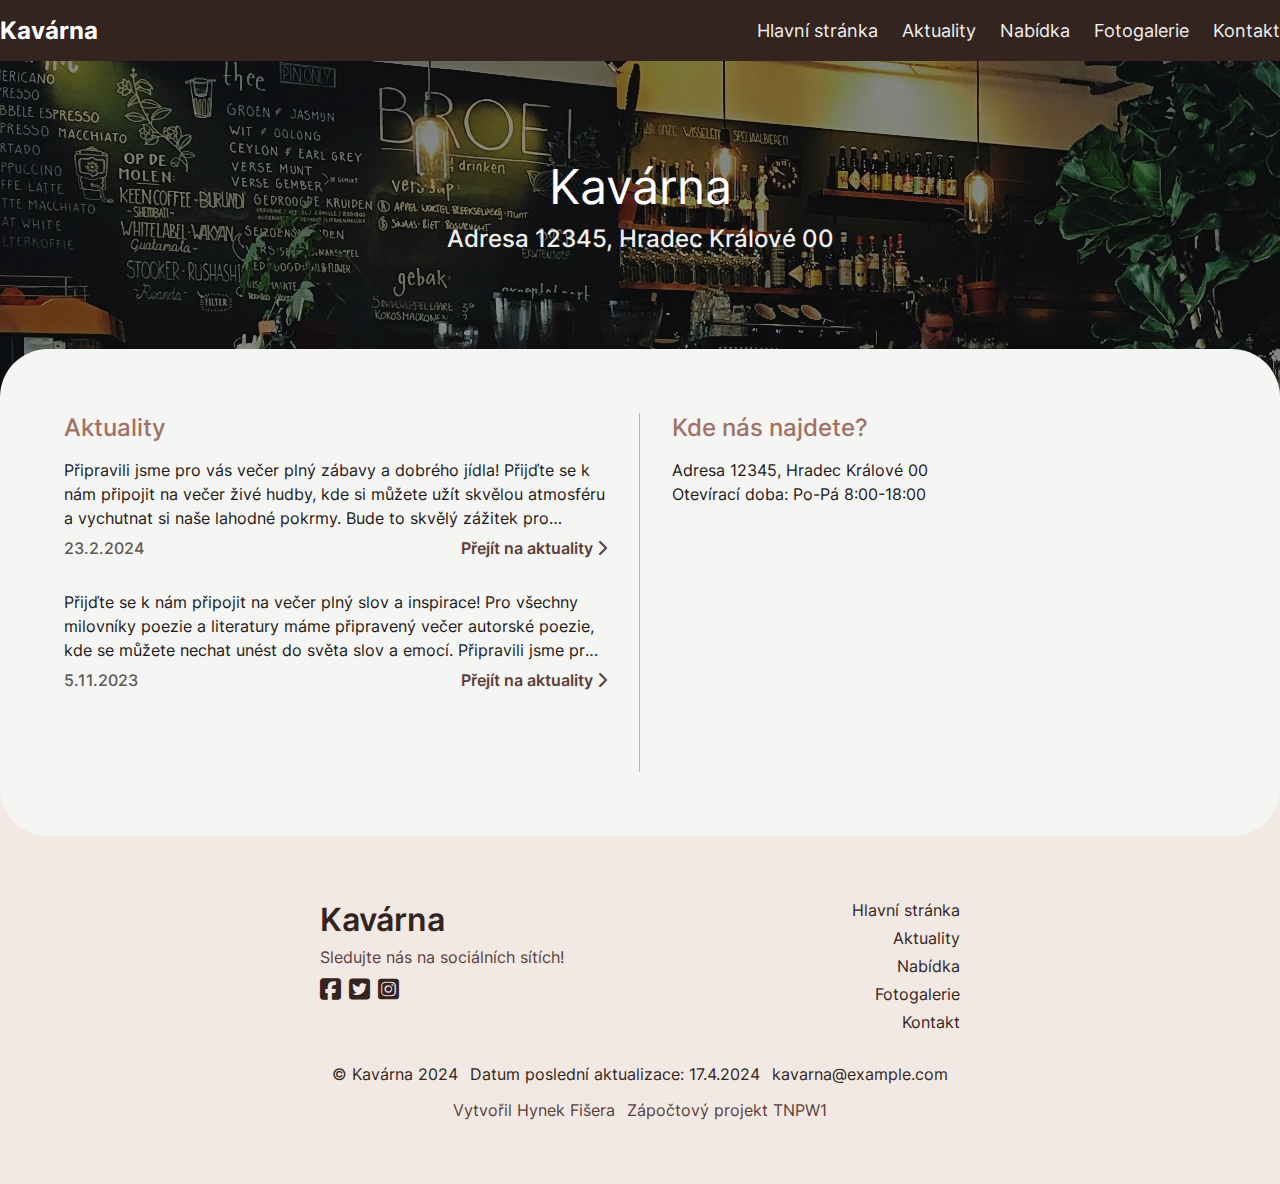
<file: index.html>
<!DOCTYPE html>
<html lang="cs">

<head>
    <meta charset="UTF-8">
    <meta name="viewport" content="width=device-width, initial-scale=1.0">
    <title>Hlavní stránka | Kavárna</title>
    <meta name="description"
        content="Navštivte naši kavárnu v Hradci Králové a ochutnejte naši kávu, čerstvé pečivo a domácí dezerty. Přijďte si odpočinout a relaxovat s námi.">
    <!-- Při hodnocení projektu prosím ignorujte následující řádek -->
    <meta name="robots" content="noindex,nofollow">
    <link rel="stylesheet" href="styles/globals.css">
    <link rel="stylesheet" href="styles/index.css">
    <link rel="stylesheet" href="assets/fontawesome/css/fontawesome.min.css">
    <link rel="stylesheet" href="assets/fontawesome/css/solid.min.css">
    <link rel="stylesheet" href="assets/fontawesome/css/brands.min.css">
    <link rel="apple-touch-icon" sizes="180x180" href="assets/apple-touch-icon.png">
    <link rel="icon" type="image/png" sizes="32x32" href="assets/favicon-32x32.png">
    <link rel="icon" type="image/png" sizes="16x16" href="assets/favicon-16x16.png">
    <link rel="mask-icon" href="assets/safari-pinned-tab.svg" color="#5c3f38">
    <link rel="shortcut icon" href="assets/favicon.ico">
    <meta name="msapplication-TileColor" content="#5c3f38">
    <meta name="msapplication-config" content="assets/browserconfig.xml">
    <meta name="theme-color" content="#ffffff">
    <script src="scripts/header.js"></script>
</head>

<body>
    <header>
        <div class="container-lg">
            <div><a href="index.html">Kavárna</a></div>
            <button onclick="toggleVisibility()" aria-label="Zobrazit/skrýt menu"><i
                    class="fa-solid fa-bars"></i></button>
            <nav>
                <ul class="header-links">
                    <li><a href="index.html">Hlavní stránka</a></li>
                    <li><a href="aktuality.html">Aktuality</a></li>
                    <li><a href="nabidka.html">Nabídka</a></li>
                    <li><a href="fotogalerie.html">Fotogalerie</a></li>
                    <li><a href="kontakt.html">Kontakt</a></li>
                </ul>
            </nav>
        </div>
    </header>
    <main>
        <section class="heading">
            <h1>Kavárna</h1>
            <p>Adresa 12345, Hradec Králové 00</p>
        </section>
        <section class="overlay container-lg">
            <div>
                <h2>Aktuality</h2>
                <div class="news">
                    <div>
                        <p>Připravili jsme pro vás večer plný zábavy a dobrého jídla! Přijďte se k nám připojit na večer
                            živé
                            hudby, kde si můžete
                            užít skvělou atmosféru a vychutnat si naše lahodné pokrmy. Bude to skvělý zážitek pro
                            všechny
                            milovníky dobrého jídla a
                            hudby. Takže si rezervujte místo a přijďte si užít večer plný chutí a tónů!</p>
                        <div>
                            <p>23.2.2024</p>
                            <a href="aktuality.html#aktualita_23-2-2024">Přejít na aktuality <i
                                    class="fa-solid fa-chevron-right"></i></a>
                        </div>
                    </div>
                    <div>
                        <p>Přijďte se k nám připojit na večer plný slov a inspirace! Pro všechny milovníky poezie a
                            literatury
                            máme připravený
                            večer autorské poezie, kde se můžete nechat unést do světa slov a emocí. Připravili jsme pro
                            vás
                            prostor, kde si můžete
                            vyslechnout básnická díla místních autorů a také sdílet své vlastní verše, pokud máte
                            odvahu.
                            Přijďte si užít večer plný
                            kreativity, sdílení a poezie, a prožijte nezapomenutelný zážitek v naší kavárně!</p>
                        <div>
                            <p>5.11.2023</p>
                            <a href="aktuality.html#aktualita_5-11-2023">Přejít na aktuality <i
                                    class="fa-solid fa-chevron-right"></i></a>
                        </div>
                    </div>
                </div>
            </div>
            <div>
                <h2>Kde nás najdete?</h2>
                <p>Adresa 12345, Hradec Králové 00<br>Otevírací doba: Po-Pá 8:00-18:00</p>
                <div
                    style="text-decoration:none; overflow:hidden;max-width:100%;width:450px;height:250px;margin-top:1rem">
                    <div id="google-maps-display" style="height:100%; width:100%;max-width:100%;"><iframe
                            style="height:100%;width:100%;border:0;"
                            src="https://www.google.com/maps/embed/v1/place?q=Hradec+Kralove,+Czechia&key=AIzaSyBFw0Qbyq9zTFTd-tUY6dZWTgaQzuU17R8"></iframe>
                    </div>
                </div>
            </div>
        </section>
    </main>
    <footer>
        <div>
            <div class="footer-social">
                <div>Kavárna</div>
                <p>Sledujte nás na sociálních sítích!</p>
                <div>
                    <a href="https://www.example.com/" aria-label="Facebook"><i
                            class="fa-brands fa-facebook-square"></i></a>
                    <a href="https://www.example.com/" aria-label="Twitter"><i
                            class="fa-brands fa-twitter-square"></i></a>
                    <a href="https://www.example.com/" aria-label="Instagram"><i
                            class="fa-brands fa-instagram-square"></i></a>
                </div>
            </div>
            <nav>
                <ul class="footer-links">
                    <li><a href="index.html">Hlavní stránka</a></li>
                    <li><a href="aktuality.html">Aktuality</a></li>
                    <li><a href="nabidka.html">Nabídka</a></li>
                    <li><a href="fotogalerie.html">Fotogalerie</a></li>
                    <li><a href="kontakt.html">Kontakt</a></li>
                </ul>
            </nav>
        </div>
        <div class="footer-info">
            <div>
                <p>© Kavárna 2024</p>
                <p>Datum poslední aktualizace: 17.4.2024</p>
                <p>kavarna@example.com</p>
            </div>
            <div>
                <p>Vytvořil Hynek Fišera</p>
                <p>Zápočtový projekt TNPW1</p>
            </div>
        </div>
    </footer>
</body>

</html>
</file>
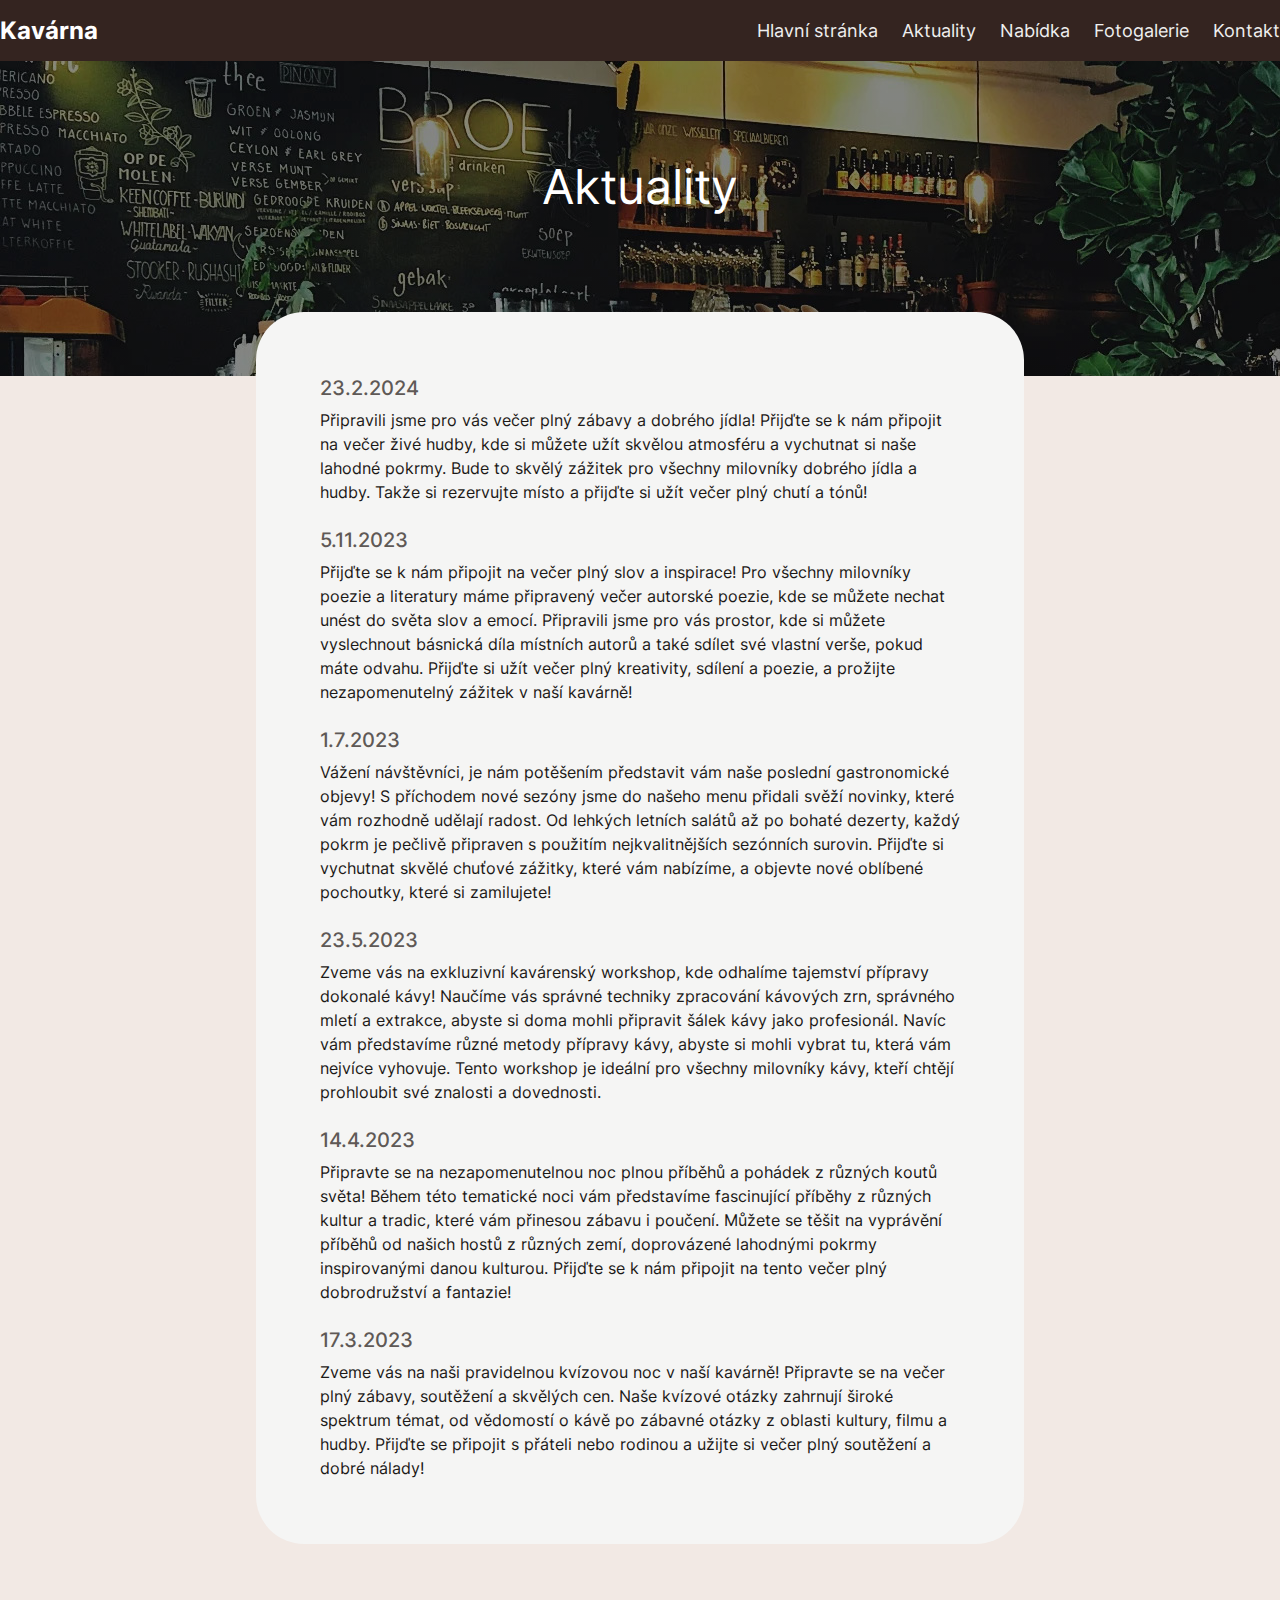
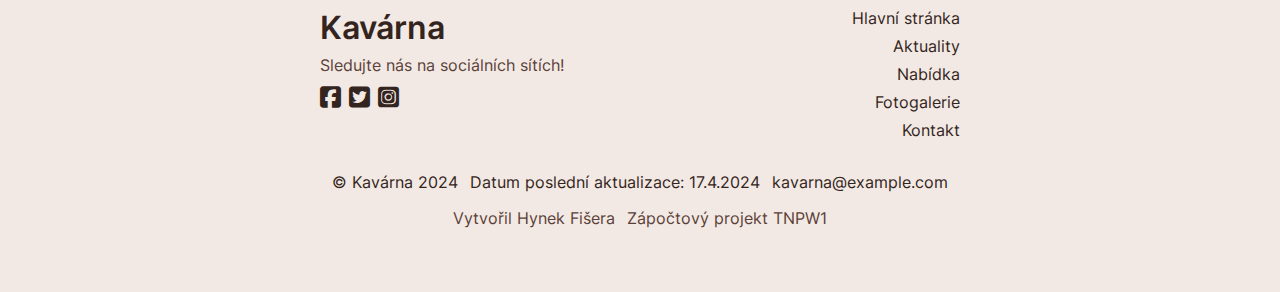
<file: aktuality.html>
<!DOCTYPE html>
<html lang="cs">

<head>
    <meta charset="UTF-8">
    <meta name="viewport" content="width=device-width, initial-scale=1.0">
    <title>Aktuality | Kavárna</title>
    <meta name="description"
        content="Navštivte naši kavárnu v Hradci Králové a ochutnejte naši kávu, čerstvé pečivo a domácí dezerty. Přijďte si odpočinout a relaxovat s námi.">
    <!-- Při hodnocení projektu prosím ignorujte následující řádek -->
    <meta name="robots" content="noindex,nofollow">
    <link rel="stylesheet" href="styles/globals.css">
    <link rel="stylesheet" href="styles/aktuality.css">
    <link rel="stylesheet" href="assets/fontawesome/css/fontawesome.min.css">
    <link rel="stylesheet" href="assets/fontawesome/css/solid.min.css">
    <link rel="stylesheet" href="assets/fontawesome/css/brands.min.css">
    <link rel="apple-touch-icon" sizes="180x180" href="assets/apple-touch-icon.png">
    <link rel="icon" type="image/png" sizes="32x32" href="assets/favicon-32x32.png">
    <link rel="icon" type="image/png" sizes="16x16" href="assets/favicon-16x16.png">
    <link rel="mask-icon" href="assets/safari-pinned-tab.svg" color="#5c3f38">
    <link rel="shortcut icon" href="assets/favicon.ico">
    <meta name="msapplication-TileColor" content="#5c3f38">
    <meta name="msapplication-config" content="assets/browserconfig.xml">
    <meta name="theme-color" content="#ffffff">
    <script src="scripts/header.js"></script>
</head>

<body>
    <header>
        <div class="container-lg">
            <div><a href="index.html">Kavárna</a></div>
            <button onclick="toggleVisibility()" aria-label="Zobrazit/skrýt menu"><i
                    class="fa-solid fa-bars"></i></button>
            <nav>
                <ul class="header-links">
                    <li><a href="index.html">Hlavní stránka</a></li>
                    <li><a href="aktuality.html">Aktuality</a></li>
                    <li><a href="nabidka.html">Nabídka</a></li>
                    <li><a href="fotogalerie.html">Fotogalerie</a></li>
                    <li><a href="kontakt.html">Kontakt</a></li>
                </ul>
            </nav>
        </div>
    </header>
    <main>
        <section class="heading">
            <h1>Aktuality</h1>
        </section>
        <section class="overlay container">
            <div id="aktualita_23-2-2024">
                <h2>
                    23.2.2024
                </h2>
                <p>Připravili jsme pro vás večer plný zábavy a dobrého jídla! Přijďte se k nám připojit na večer živé
                    hudby, kde si můžete
                    užít skvělou atmosféru a vychutnat si naše lahodné pokrmy. Bude to skvělý zážitek pro všechny
                    milovníky dobrého jídla a
                    hudby. Takže si rezervujte místo a přijďte si užít večer plný chutí a tónů!</p>
            </div>
            <div id="aktualita_5-11-2023">
                <h2>
                    5.11.2023
                </h2>
                <p>Přijďte se k nám připojit na večer plný slov a inspirace! Pro všechny milovníky poezie a literatury
                    máme připravený
                    večer autorské poezie, kde se můžete nechat unést do světa slov a emocí. Připravili jsme pro vás
                    prostor, kde si můžete
                    vyslechnout básnická díla místních autorů a také sdílet své vlastní verše, pokud máte odvahu.
                    Přijďte si užít večer plný
                    kreativity, sdílení a poezie, a prožijte nezapomenutelný zážitek v naší kavárně!</p>
            </div>
            <div id="aktualita_1-7-2023">
                <h2>
                    1.7.2023
                </h2>
                <p>Vážení návštěvníci, je nám potěšením představit vám naše poslední gastronomické objevy! S příchodem
                    nové sezóny jsme do
                    našeho menu přidali svěží novinky, které vám rozhodně udělají radost. Od lehkých letních salátů až
                    po bohaté dezerty,
                    každý pokrm je pečlivě připraven s použitím nejkvalitnějších sezónních surovin. Přijďte si vychutnat
                    skvělé chuťové
                    zážitky, které vám nabízíme, a objevte nové oblíbené pochoutky, které si zamilujete!</p>
            </div>
            <div id="aktualita_23-5-2023">
                <h2>23.5.2023</h2>
                <p>Zveme vás na exkluzivní kavárenský workshop, kde odhalíme tajemství přípravy dokonalé kávy! Naučíme
                    vás správné techniky
                    zpracování kávových zrn, správného mletí a extrakce, abyste si doma mohli připravit šálek kávy jako
                    profesionál. Navíc
                    vám představíme různé metody přípravy kávy, abyste si mohli vybrat tu, která vám nejvíce vyhovuje.
                    Tento workshop je
                    ideální pro všechny milovníky kávy, kteří chtějí prohloubit své znalosti a dovednosti.</p>
            </div>
            <div id="aktualita_14-4-2023">
                <h2>14.4.2023</h2>
                <p>Připravte se na nezapomenutelnou noc plnou příběhů a pohádek z různých koutů světa! Během této
                    tematické noci vám
                    představíme fascinující příběhy z různých kultur a tradic, které vám přinesou zábavu i poučení.
                    Můžete se těšit na
                    vyprávění příběhů od našich hostů z různých zemí, doprovázené lahodnými pokrmy inspirovanými danou
                    kulturou. Přijďte se
                    k nám připojit na tento večer plný dobrodružství a fantazie!</p>
            </div>
            <div id="aktualita_17-3-2023">
                <h2>17.3.2023</h2>
                <p>Zveme vás na naši pravidelnou kvízovou noc v naší kavárně! Připravte se na večer plný zábavy,
                    soutěžení a skvělých cen.
                    Naše kvízové otázky zahrnují široké spektrum témat, od vědomostí o kávě po zábavné otázky z oblasti
                    kultury, filmu a
                    hudby. Přijďte se připojit s přáteli nebo rodinou a užijte si večer plný soutěžení a dobré nálady!
                </p>
            </div>
        </section>
    </main>
    <footer>
        <div>
            <div class="footer-social">
                <div>Kavárna</div>
                <p>Sledujte nás na sociálních sítích!</p>
                <div>
                    <a href="https://www.example.com/" aria-label="Facebook"><i
                            class="fa-brands fa-facebook-square"></i></a>
                    <a href="https://www.example.com/" aria-label="Twitter"><i
                            class="fa-brands fa-twitter-square"></i></a>
                    <a href="https://www.example.com/" aria-label="Instagram"><i
                            class="fa-brands fa-instagram-square"></i></a>
                </div>
            </div>
            <nav>
                <ul class="footer-links">
                    <li><a href="index.html">Hlavní stránka</a></li>
                    <li><a href="aktuality.html">Aktuality</a></li>
                    <li><a href="nabidka.html">Nabídka</a></li>
                    <li><a href="fotogalerie.html">Fotogalerie</a></li>
                    <li><a href="kontakt.html">Kontakt</a></li>
                </ul>
            </nav>
        </div>
        <div class="footer-info">
            <div>
                <p>© Kavárna 2024</p>
                <p>Datum poslední aktualizace: 17.4.2024</p>
                <p>kavarna@example.com</p>
            </div>
            <div>
                <p>Vytvořil Hynek Fišera</p>
                <p>Zápočtový projekt TNPW1</p>
            </div>
        </div>
    </footer>
</body>

</html>
</file>
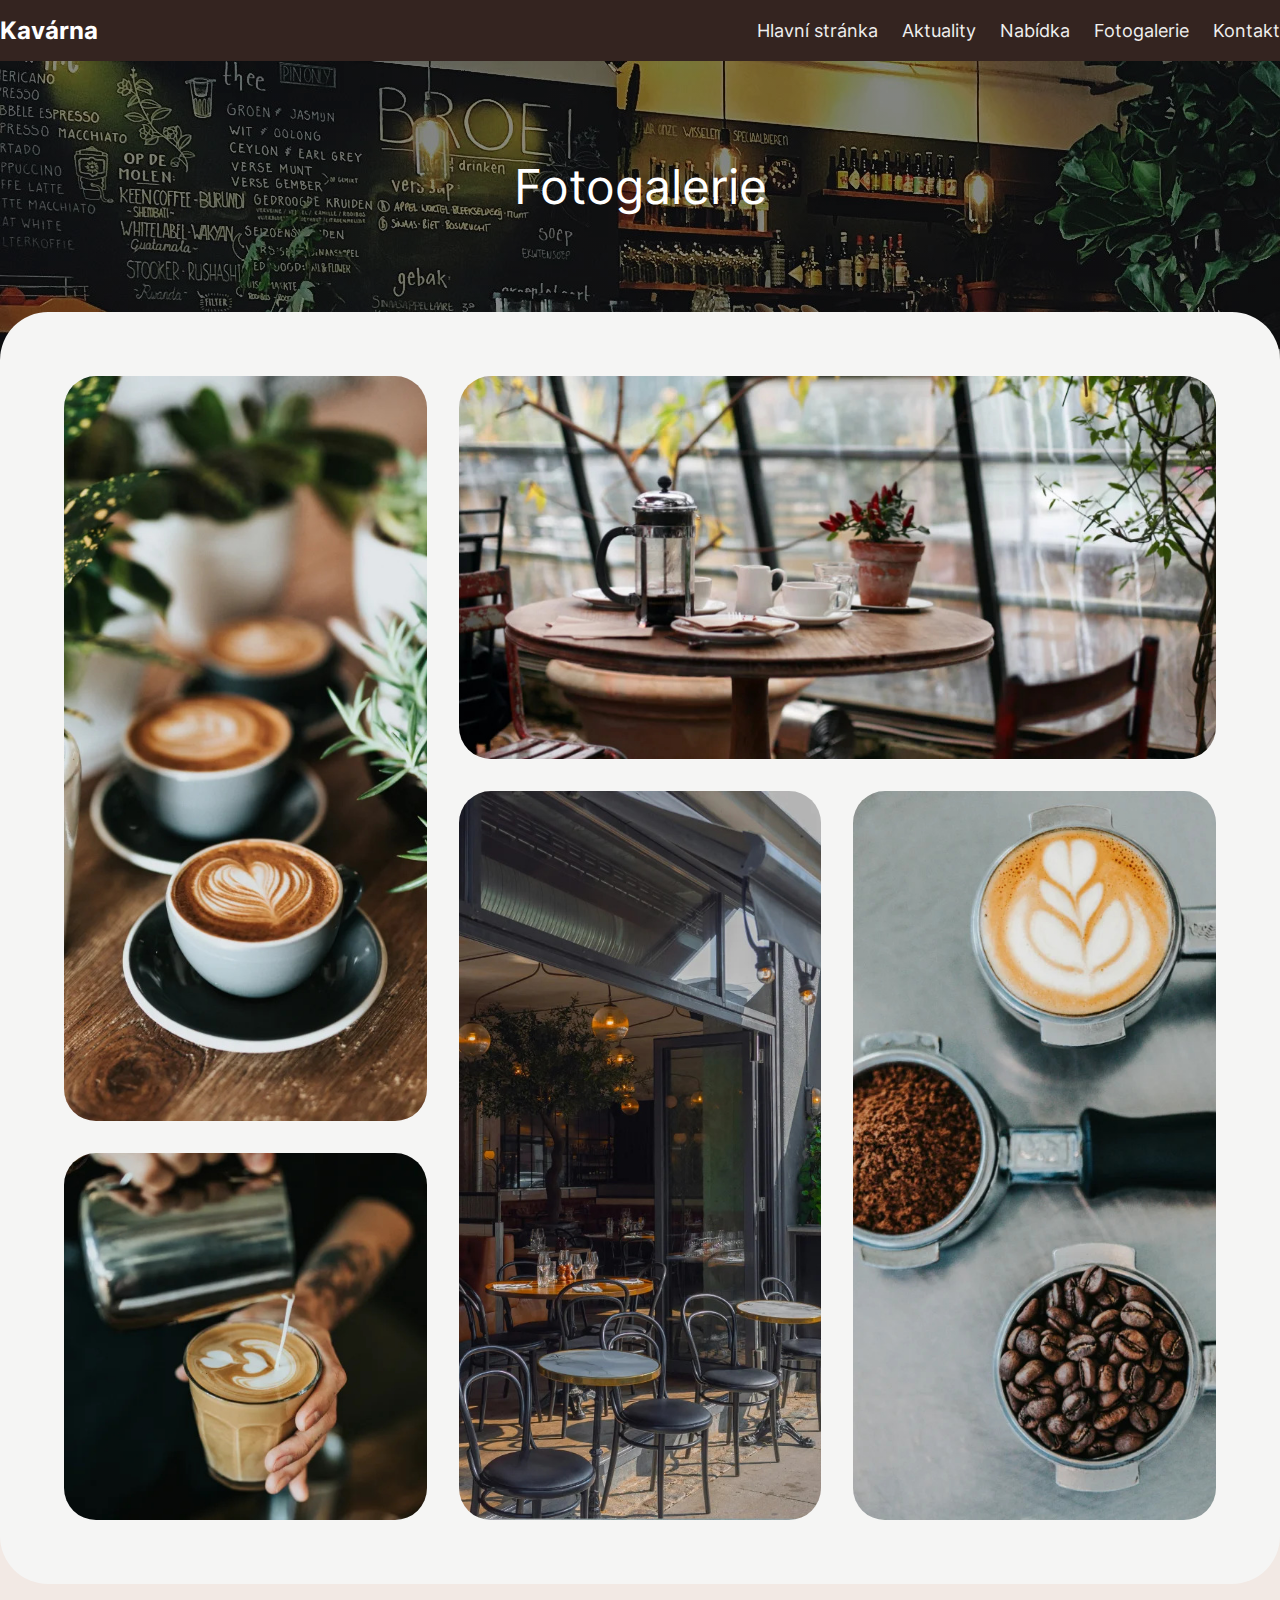
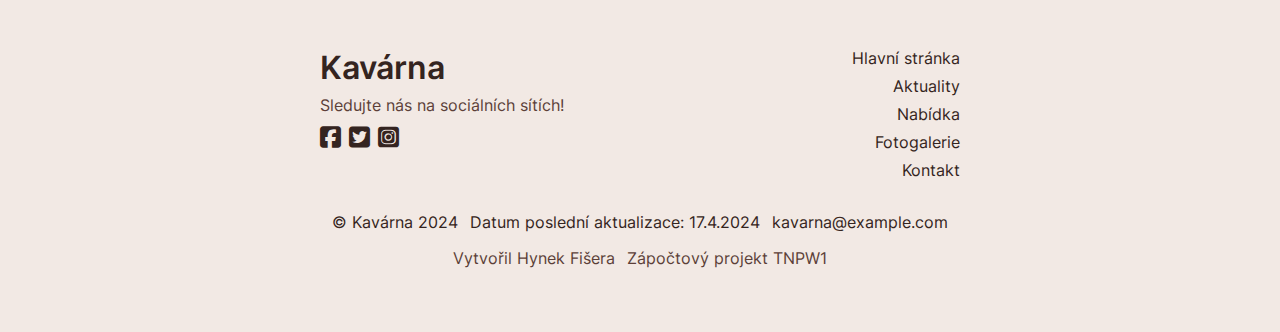
<file: fotogalerie.html>
<!DOCTYPE html>
<html lang="cs">

<head>
    <meta charset="UTF-8">
    <meta name="viewport" content="width=device-width, initial-scale=1.0">
    <title>Fotogalerie | Kavárna</title>
    <meta name="description"
        content="Navštivte naši kavárnu v Hradci Králové a ochutnejte naši kávu, čerstvé pečivo a domácí dezerty. Přijďte si odpočinout a relaxovat s námi.">
    <!-- Při hodnocení projektu prosím ignorujte následující řádek -->
    <meta name="robots" content="noindex,nofollow">
    <link rel="stylesheet" href="styles/globals.css">
    <link rel="stylesheet" href="styles/fotogalerie.css">
    <link rel="stylesheet" href="assets/fontawesome/css/fontawesome.min.css">
    <link rel="stylesheet" href="assets/fontawesome/css/solid.min.css">
    <link rel="stylesheet" href="assets/fontawesome/css/brands.min.css">
    <link rel="apple-touch-icon" sizes="180x180" href="assets/apple-touch-icon.png">
    <link rel="icon" type="image/png" sizes="32x32" href="assets/favicon-32x32.png">
    <link rel="icon" type="image/png" sizes="16x16" href="assets/favicon-16x16.png">
    <link rel="mask-icon" href="assets/safari-pinned-tab.svg" color="#5c3f38">
    <link rel="shortcut icon" href="assets/favicon.ico">
    <meta name="msapplication-TileColor" content="#5c3f38">
    <meta name="msapplication-config" content="assets/browserconfig.xml">
    <meta name="theme-color" content="#ffffff">
    <script src="scripts/header.js"></script>
</head>

<body>
    <header>
        <div class="container-lg">
            <div><a href="index.html">Kavárna</a></div>
            <button onclick="toggleVisibility()" aria-label="Zobrazit/skrýt menu"><i
                    class="fa-solid fa-bars"></i></button>
            <nav>
                <ul class="header-links">
                    <li><a href="index.html">Hlavní stránka</a></li>
                    <li><a href="aktuality.html">Aktuality</a></li>
                    <li><a href="nabidka.html">Nabídka</a></li>
                    <li><a href="fotogalerie.html">Fotogalerie</a></li>
                    <li><a href="kontakt.html">Kontakt</a></li>
                </ul>
            </nav>
        </div>
    </header>
    <main>
        <section class="heading">
            <h1>Fotogalerie</h1>
        </section>
        <section class="overlay container-lg">
            <div class="photo-1">
                <img src="assets/images/coffee1.jpeg" alt="Foto káva 1">
            </div>
            <div class="photo-2">
                <img src="assets/images/coffee2.jpeg" alt="Foto káva 2">
            </div>
            <div class="photo-3">
                <img src="assets/images/table.jpeg" alt="Foto uvnitř">
            </div>
            <div class="photo-4">
                <img src="assets/images/outside.jpeg" alt="Foto zvenku">
            </div>
            <div class="photo-5">
                <img src="assets/images/coffee3.jpeg" alt="Foto káva 3">
            </div>
        </section>
    </main>
    <footer>
        <div>
            <div class="footer-social">
                <div>Kavárna</div>
                <p>Sledujte nás na sociálních sítích!</p>
                <div>
                    <a href="https://www.example.com/" aria-label="Facebook"><i
                            class="fa-brands fa-facebook-square"></i></a>
                    <a href="https://www.example.com/" aria-label="Twitter"><i
                            class="fa-brands fa-twitter-square"></i></a>
                    <a href="https://www.example.com/" aria-label="Instagram"><i
                            class="fa-brands fa-instagram-square"></i></a>
                </div>
            </div>
            <nav>
                <ul class="footer-links">
                    <li><a href="index.html">Hlavní stránka</a></li>
                    <li><a href="aktuality.html">Aktuality</a></li>
                    <li><a href="nabidka.html">Nabídka</a></li>
                    <li><a href="fotogalerie.html">Fotogalerie</a></li>
                    <li><a href="kontakt.html">Kontakt</a></li>
                </ul>
            </nav>
        </div>
        <div class="footer-info">
            <div>
                <p>© Kavárna 2024</p>
                <p>Datum poslední aktualizace: 17.4.2024</p>
                <p>kavarna@example.com</p>
            </div>
            <div>
                <p>Vytvořil Hynek Fišera</p>
                <p>Zápočtový projekt TNPW1</p>
            </div>
        </div>
    </footer>
</body>

</html>
</file>
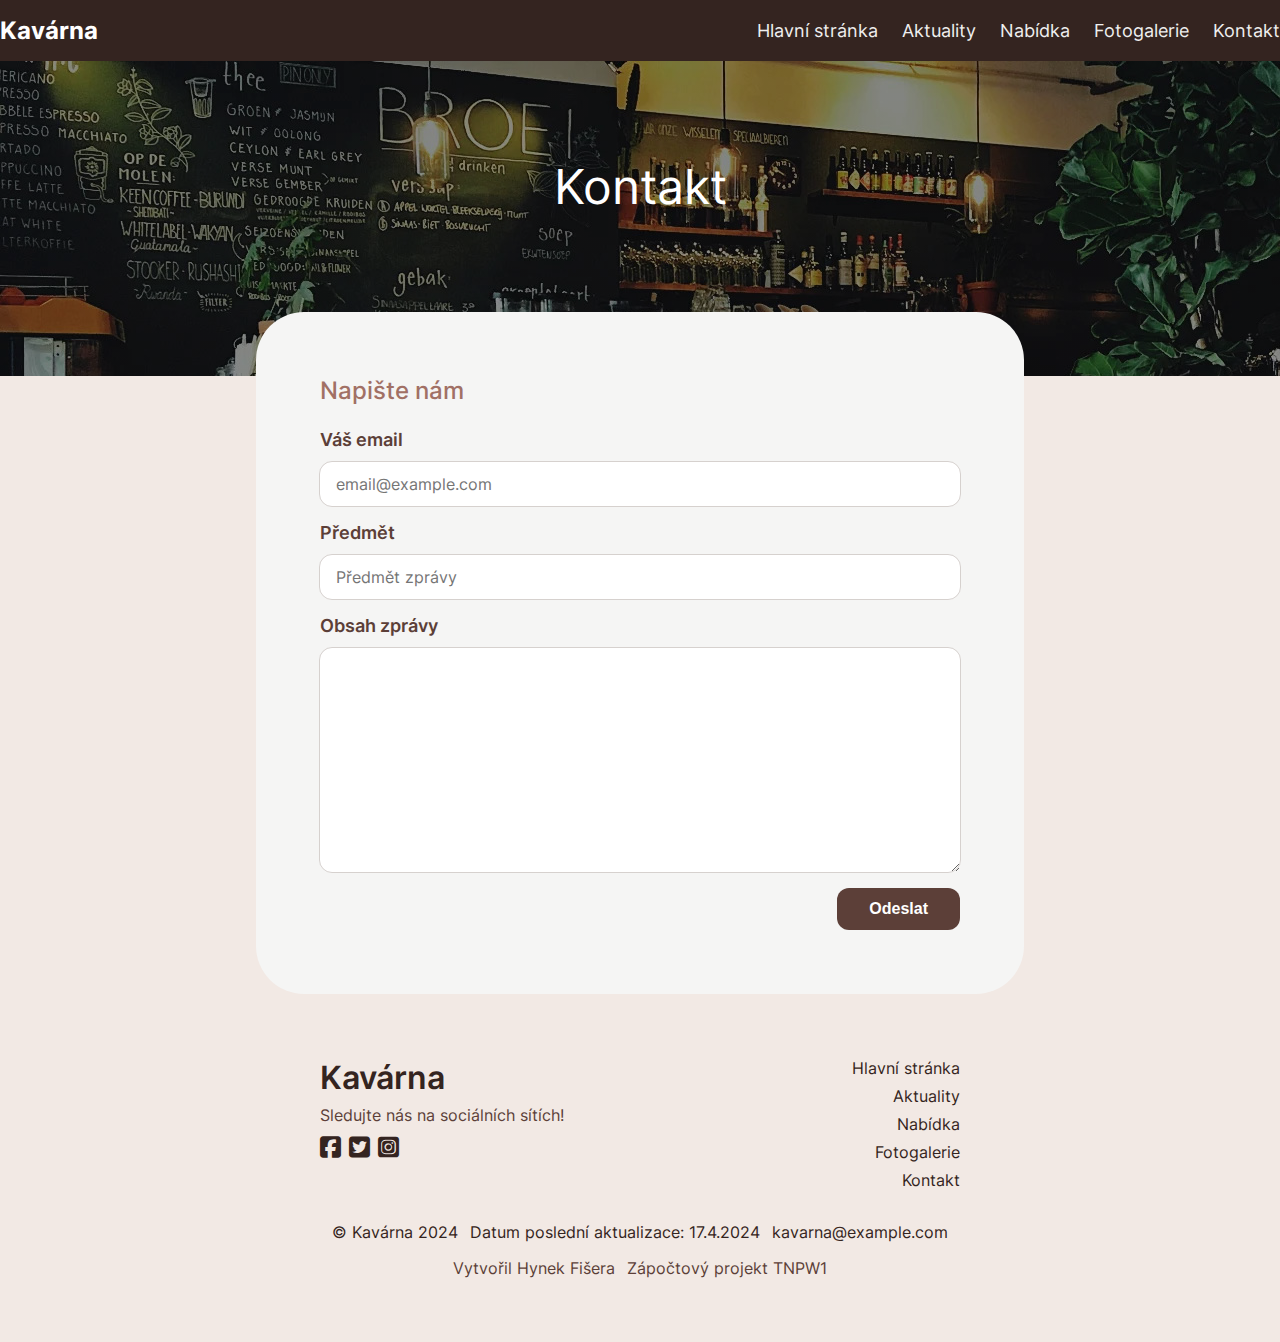
<file: kontakt.html>
<!DOCTYPE html>
<html lang="cs">

<head>
    <meta charset="UTF-8">
    <meta name="viewport" content="width=device-width, initial-scale=1.0">
    <title>Kontakt | Kavárna</title>
    <meta name="description"
        content="Navštivte naši kavárnu v Hradci Králové a ochutnejte naši kávu, čerstvé pečivo a domácí dezerty. Přijďte si odpočinout a relaxovat s námi.">
    <!-- Při hodnocení projektu prosím ignorujte následující řádek -->
    <meta name="robots" content="noindex,nofollow">
    <link rel="stylesheet" href="styles/globals.css">
    <link rel="stylesheet" href="styles/kontakt.css">
    <link rel="stylesheet" href="assets/fontawesome/css/fontawesome.min.css">
    <link rel="stylesheet" href="assets/fontawesome/css/solid.min.css">
    <link rel="stylesheet" href="assets/fontawesome/css/brands.min.css">
    <link rel="apple-touch-icon" sizes="180x180" href="assets/apple-touch-icon.png">
    <link rel="icon" type="image/png" sizes="32x32" href="assets/favicon-32x32.png">
    <link rel="icon" type="image/png" sizes="16x16" href="assets/favicon-16x16.png">
    <link rel="mask-icon" href="assets/safari-pinned-tab.svg" color="#5c3f38">
    <link rel="shortcut icon" href="assets/favicon.ico">
    <meta name="msapplication-TileColor" content="#5c3f38">
    <meta name="msapplication-config" content="assets/browserconfig.xml">
    <meta name="theme-color" content="#ffffff">
    <script src="scripts/header.js"></script>
    <script src="scripts/kontakt.js"></script>
</head>

<body>
    <header>
        <div class="container-lg">
            <div><a href="index.html">Kavárna</a></div>
            <button onclick="toggleVisibility()" aria-label="Zobrazit/skrýt menu"><i
                    class="fa-solid fa-bars"></i></button>
            <nav>
                <ul class="header-links">
                    <li><a href="index.html">Hlavní stránka</a></li>
                    <li><a href="aktuality.html">Aktuality</a></li>
                    <li><a href="nabidka.html">Nabídka</a></li>
                    <li><a href="fotogalerie.html">Fotogalerie</a></li>
                    <li><a href="kontakt.html">Kontakt</a></li>
                </ul>
            </nav>
        </div>
    </header>
    <main>
        <section class="heading">
            <h1>Kontakt</h1>
        </section>
        <section class="overlay container">
            <h2>Napište nám</h2>
            <form onsubmit="handleSubmit(event)">
                <div>
                    <label for="input-email">Váš email</label>
                    <input type="email" id="input-email" name="email" required placeholder="email@example.com">
                </div>
                <div>
                    <label for="input-subject">Předmět</label>
                    <input type="text" id="input-subject" name="subject" required placeholder="Předmět zprávy">
                </div>
                <div>
                    <label for="input-message">Obsah zprávy</label>
                    <textarea id="input-message" name="message" required rows="10"></textarea>
                </div>
                <button type="submit">Odeslat</button>
            </form>
            <div class="message">
                <p>Děkujeme za zprávu! Brzy se vám ozveme.</p>
            </div>
        </section>
    </main>
    <footer>
        <div>
            <div class="footer-social">
                <div>Kavárna</div>
                <p>Sledujte nás na sociálních sítích!</p>
                <div>
                    <a href="https://www.example.com/" aria-label="Facebook"><i
                            class="fa-brands fa-facebook-square"></i></a>
                    <a href="https://www.example.com/" aria-label="Twitter"><i
                            class="fa-brands fa-twitter-square"></i></a>
                    <a href="https://www.example.com/" aria-label="Instagram"><i
                            class="fa-brands fa-instagram-square"></i></a>
                </div>
            </div>
            <nav>
                <ul class="footer-links">
                    <li><a href="index.html">Hlavní stránka</a></li>
                    <li><a href="aktuality.html">Aktuality</a></li>
                    <li><a href="nabidka.html">Nabídka</a></li>
                    <li><a href="fotogalerie.html">Fotogalerie</a></li>
                    <li><a href="kontakt.html">Kontakt</a></li>
                </ul>
            </nav>
        </div>
        <div class="footer-info">
            <div>
                <p>© Kavárna 2024</p>
                <p>Datum poslední aktualizace: 17.4.2024</p>
                <p>kavarna@example.com</p>
            </div>
            <div>
                <p>Vytvořil Hynek Fišera</p>
                <p>Zápočtový projekt TNPW1</p>
            </div>
        </div>
    </footer>
</body>

</html>
</file>
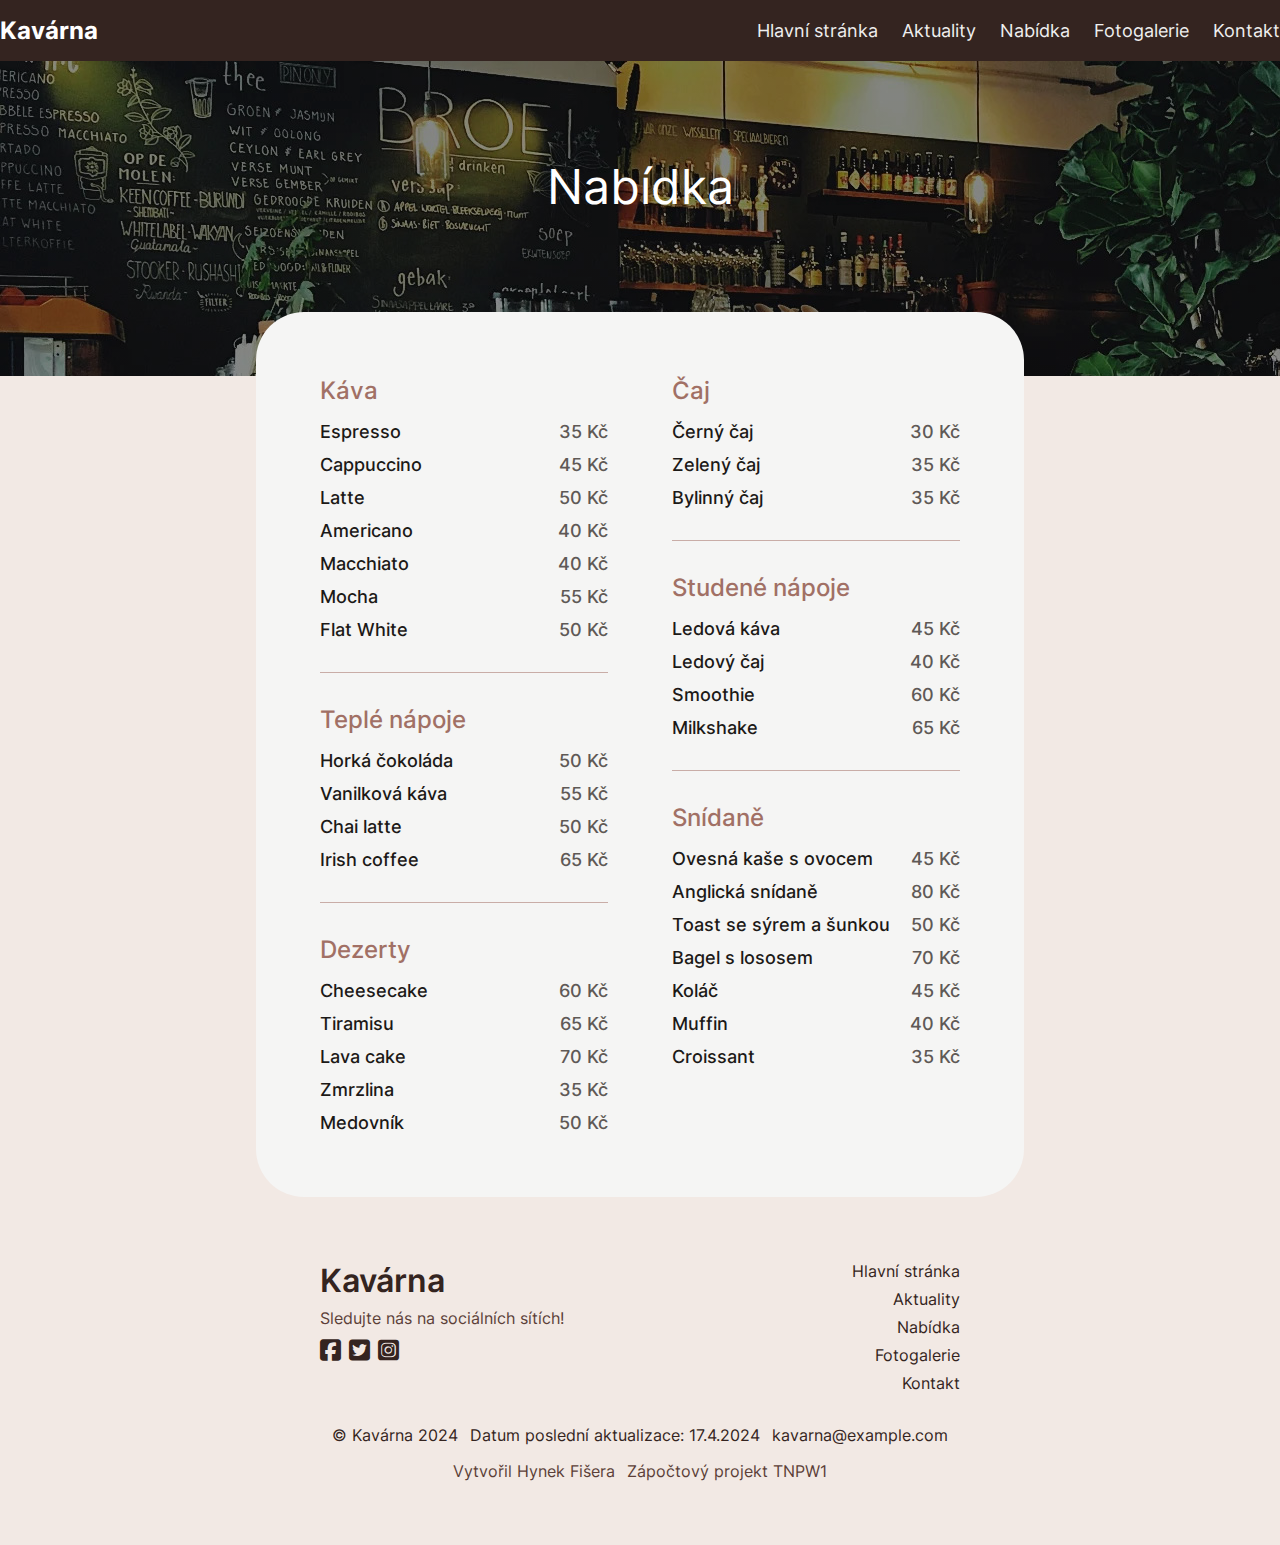
<file: nabidka.html>
<!DOCTYPE html>
<html lang="cs">

<head>
    <meta charset="UTF-8">
    <meta name="viewport" content="width=device-width, initial-scale=1.0">
    <title>Nabídka | Kavárna</title>
    <meta name="description"
        content="Navštivte naši kavárnu v Hradci Králové a ochutnejte naši kávu, čerstvé pečivo a domácí dezerty. Přijďte si odpočinout a relaxovat s námi.">
    <!-- Při hodnocení projektu prosím ignorujte následující řádek -->
    <meta name="robots" content="noindex,nofollow">
    <link rel="stylesheet" href="styles/globals.css">
    <link rel="stylesheet" href="styles/nabidka.css">
    <link rel="stylesheet" href="assets/fontawesome/css/fontawesome.min.css">
    <link rel="stylesheet" href="assets/fontawesome/css/solid.min.css">
    <link rel="stylesheet" href="assets/fontawesome/css/brands.min.css">
    <link rel="apple-touch-icon" sizes="180x180" href="assets/apple-touch-icon.png">
    <link rel="icon" type="image/png" sizes="32x32" href="assets/favicon-32x32.png">
    <link rel="icon" type="image/png" sizes="16x16" href="assets/favicon-16x16.png">
    <link rel="mask-icon" href="assets/safari-pinned-tab.svg" color="#5c3f38">
    <link rel="shortcut icon" href="assets/favicon.ico">
    <meta name="msapplication-TileColor" content="#5c3f38">
    <meta name="msapplication-config" content="assets/browserconfig.xml">
    <meta name="theme-color" content="#ffffff">
    <script src="scripts/header.js"></script>
</head>

<body>
    <header>
        <div class="container-lg">
            <div><a href="index.html">Kavárna</a></div>
            <button onclick="toggleVisibility()" aria-label="Zobrazit/skrýt menu"><i
                    class="fa-solid fa-bars"></i></button>
            <nav>
                <ul class="header-links">
                    <li><a href="index.html">Hlavní stránka</a></li>
                    <li><a href="aktuality.html">Aktuality</a></li>
                    <li><a href="nabidka.html">Nabídka</a></li>
                    <li><a href="fotogalerie.html">Fotogalerie</a></li>
                    <li><a href="kontakt.html">Kontakt</a></li>
                </ul>
            </nav>
        </div>
    </header>
    <main>
        <section class="heading">
            <h1>Nabídka</h1>
        </section>
        <section class="overlay container">
            <div>
                <div class="menu-section">
                    <h2>Káva</h2>
                    <table>
                        <tbody>
                            <tr>
                                <td>Espresso</td>
                                <td>35 Kč</td>
                            </tr>
                            <tr>
                                <td>Cappuccino</td>
                                <td>45 Kč</td>
                            </tr>
                            <tr>
                                <td>Latte</td>
                                <td>50 Kč</td>
                            </tr>
                            <tr>
                                <td>Americano</td>
                                <td>40 Kč</td>
                            </tr>
                            <tr>
                                <td>Macchiato</td>
                                <td>40 Kč</td>
                            </tr>
                            <tr>
                                <td>Mocha</td>
                                <td>55 Kč</td>
                            </tr>
                            <tr>
                                <td>Flat White</td>
                                <td>50 Kč</td>
                            </tr>
                        </tbody>
                    </table>
                </div>
                <div class="menu-section">
                    <h2>Teplé nápoje</h2>
                    <table>
                        <tbody>
                            <tr>
                                <td>Horká čokoláda</td>
                                <td>50 Kč</td>
                            </tr>
                            <tr>
                                <td>Vanilková káva</td>
                                <td>55 Kč</td>
                            </tr>
                            <tr>
                                <td>Chai latte</td>
                                <td>50 Kč</td>
                            </tr>
                            <tr>
                                <td>Irish coffee</td>
                                <td>65 Kč</td>
                            </tr>
                        </tbody>
                    </table>
                </div>
                <div class="menu-section">
                    <h2>Dezerty</h2>
                    <table>
                        <tbody>
                            <tr>
                                <td>Cheesecake</td>
                                <td>60 Kč</td>
                            </tr>
                            <tr>
                                <td>Tiramisu</td>
                                <td>65 Kč</td>
                            </tr>
                            <tr>
                                <td>Lava cake</td>
                                <td>70 Kč</td>
                            </tr>
                            <tr>
                                <td>Zmrzlina</td>
                                <td>35 Kč</td>
                            </tr>
                            <tr>
                                <td>Medovník</td>
                                <td>50 Kč</td>
                            </tr>
                        </tbody>
                    </table>
                </div>
            </div>
            <div>
                <div class="menu-section">
                    <h2>Čaj</h2>
                    <table>
                        <tbody>
                            <tr>
                                <td>Černý čaj</td>
                                <td>30 Kč</td>
                            </tr>
                            <tr>
                                <td>Zelený čaj</td>
                                <td>35 Kč</td>
                            </tr>
                            <tr>
                                <td>Bylinný čaj</td>
                                <td>35 Kč</td>
                            </tr>
                        </tbody>
                    </table>
                </div>
                <div class="menu-section">
                    <h2>Studené nápoje</h2>
                    <table>
                        <tbody>
                            <tr>
                                <td>Ledová káva</td>
                                <td>45 Kč</td>
                            </tr>
                            <tr>
                                <td>Ledový čaj</td>
                                <td>40 Kč</td>
                            </tr>
                            <tr>
                                <td>Smoothie</td>
                                <td>60 Kč</td>
                            </tr>
                            <tr>
                                <td>Milkshake</td>
                                <td>65 Kč</td>
                            </tr>
                        </tbody>
                    </table>
                </div>
                <div class="menu-section">
                    <h2>Snídaně</h2>
                    <table>
                        <tbody>
                            <tr>
                                <td>Ovesná kaše s ovocem</td>
                                <td>45 Kč</td>
                            </tr>
                            <tr>
                                <td>Anglická snídaně</td>
                                <td>80 Kč</td>
                            </tr>
                            <tr>
                                <td>Toast se sýrem a šunkou</td>
                                <td>50 Kč</td>
                            </tr>
                            <tr>
                                <td>Bagel s lososem</td>
                                <td>70 Kč</td>
                            </tr>
                            <tr>
                                <td>Koláč</td>
                                <td>45 Kč</td>
                            </tr>
                            <tr>
                                <td>Muffin</td>
                                <td>40 Kč</td>
                            </tr>
                            <tr>
                                <td>Croissant</td>
                                <td>35 Kč</td>
                            </tr>
                        </tbody>
                    </table>
                </div>
            </div>
        </section>
    </main>
    <footer>
        <div>
            <div class="footer-social">
                <div>Kavárna</div>
                <p>Sledujte nás na sociálních sítích!</p>
                <div>
                    <a href="https://www.example.com/" aria-label="Facebook"><i
                            class="fa-brands fa-facebook-square"></i></a>
                    <a href="https://www.example.com/" aria-label="Twitter"><i
                            class="fa-brands fa-twitter-square"></i></a>
                    <a href="https://www.example.com/" aria-label="Instagram"><i
                            class="fa-brands fa-instagram-square"></i></a>
                </div>
            </div>
            <nav>
                <ul class="footer-links">
                    <li><a href="index.html">Hlavní stránka</a></li>
                    <li><a href="aktuality.html">Aktuality</a></li>
                    <li><a href="nabidka.html">Nabídka</a></li>
                    <li><a href="fotogalerie.html">Fotogalerie</a></li>
                    <li><a href="kontakt.html">Kontakt</a></li>
                </ul>
            </nav>
        </div>
        <div class="footer-info">
            <div>
                <p>© Kavárna 2024</p>
                <p>Datum poslední aktualizace: 17.4.2024</p>
                <p>kavarna@example.com</p>
            </div>
            <div>
                <p>Vytvořil Hynek Fišera</p>
                <p>Zápočtový projekt TNPW1</p>
            </div>
        </div>
    </footer>
</body>

</html>
</file>
<file: styles/globals.css>
:root {
  --primary: #342420;
  --secondary: #5c3f38;
  --tertiary: #a17065;
  --bg-primary: #f2e9e4;
  --bg-secondary: #f5f5f4;
  --text-primary: #1c1917;
  --text-secondary: #5f5956;
  --nav-text-primary: #ffffff;
  --nav-text-secondary: #efefef;
  --nav-text-visited: #dddddd;
  --line: #c9ada7;
}

* {
  margin: 0;
  padding: 0;
  box-sizing: border-box;
  scroll-behavior: smooth;
}

@font-face {
  font-family: Inter;
  src: url("../assets/fonts/Inter.ttf");
}

body {
  font-family: Inter, sans-serif;
  background-color: var(--bg-primary);
  color: var(--text-primary);
}

.container-lg {
  max-width: 1280px;
  margin: 0 auto;
}

.container {
  max-width: 768px;
  margin: 0 auto;
}

header {
  background-color: var(--primary);
  color: var(--nav-text-primary);
  padding: 1rem 2rem;
}

header > div {
  display: flex;
  justify-content: space-between;
  align-items: center;
}

header > div > div > a {
  color: var(--nav-text-primary);
  text-decoration: none;
  font-size: 1.5rem;
  font-weight: 700;
}

header button {
  background-color: transparent;
  border: none;
  font-size: 1.75rem;
  padding: 0.5rem;
  margin: -0.5rem;
  color: var(--nav-text-primary);
  cursor: pointer;
}

header nav {
  position: absolute;
  top: 60px;
  padding: 1rem 2rem 1.5rem;
  left: 0;
  right: 0;
  background-color: var(--primary);
  display: none;
}

.visible {
  display: block;
}

.header-links {
  list-style: none;
  display: flex;
  flex-direction: column;
  align-items: flex-end;
  gap: 1.5rem;
}

.header-links li a {
  font-size: 1.125rem;
  color: var(--nav-text-secondary);
  text-decoration: none;
  transition: opacity 0.3s ease;
}

.header-links li a:hover {
  opacity: 0.7;
}

.header-links li a:visited {
  color: var(--nav-text-visited);
}

section.heading {
  background-image: linear-gradient(rgba(0, 0, 0, 0.4), rgba(0, 0, 0, 0.4)), url("../assets/images/inside.jpeg");
  padding: 4rem 0 6rem;
  text-align: center;
  display: flex;
  flex-direction: column;
  justify-content: center;
  align-items: center;
  gap: 0.5rem;
}

section.heading h1 {
  font-size: 2.25rem;
  font-weight: 400;
  color: var(--nav-text-primary);
}

section.heading p {
  font-size: 1.25rem;
  font-weight: 500;
  color: var(--nav-text-secondary);
}

section.overlay {
  margin-top: -2rem;
  background-color: var(--bg-secondary);
  padding: 2rem;
  border-radius: 0;
}

section.overlay h2 {
  font-size: 1.5rem;
  font-weight: 500;
  color: var(--tertiary);
}

footer {
  display: flex;
  flex-direction: column;
  gap: 2rem;
  max-width: 640px;
  margin: 0 auto;
  padding: 4rem 2rem;
  align-items: center;
}

footer > div:first-child {
  width: 100%;
  display: flex;
  flex-direction: column;
  justify-content: flex-start;
  gap: 1rem;
}

.footer-social {
  display: flex;
  flex-direction: column;
  gap: 0.5rem;
}

.footer-social div:first-child {
  color: var(--primary);
  font-size: 2rem;
  font-weight: 600;
}

.footer-social p {
  color: var(--secondary);
}

.footer-social div:last-child {
  display: flex;
  flex-direction: row;
  gap: 0.5rem;
}

.footer-social div:last-child a {
  color: var(--primary);
  font-size: 1.5rem;
  transition: opacity 0.3s ease;
}

.footer-social div:last-child a:hover {
  opacity: 0.7;
}

.footer-links {
  list-style: none;
  display: flex;
  flex-direction: column;
  gap: 0.5rem;
}

.footer-links li a {
  color: var(--primary);
  text-decoration: none;
  transition: opacity 0.3s ease;
}

.footer-links li a:hover {
  opacity: 0.7;
}

.footer-links li a:visited {
  color: var(--secondary);
}

.footer-info {
  display: flex;
  flex-direction: column;
  align-items: center;
  gap: 1rem;
  font-size: 0.875rem;
  text-align: center;
}

.footer-info div {
  display: flex;
  justify-content: center;
  flex-wrap: wrap;
  gap: 0.75rem;
}

.footer-info div:first-child p {
  color: var(--primary);
}

.footer-info div:last-child p {
  color: var(--secondary);
}

@media (min-width: 768px) {
  header button {
    display: none !important;
  }

  header nav {
    position: static;
    padding: 0;
    display: flex;
  }

  .header-links {
    flex-direction: row;
    gap: 1.5rem;
  }

  footer {
    padding: 4rem 0;
  }

  footer > div:first-child {
    width: 100%;
    display: flex;
    flex-direction: row;
    justify-content: space-between;
  }

  .footer-links li {
    text-align: right;
  }

  .footer-info {
    font-size: 1rem;
  }

  section.container {
    border-radius: 3rem;
  }
}

@media (min-width: 1280px) {
  header {
    padding: 1rem 0;
  }

  section.heading {
    padding: 6rem 0 10rem;
  }

  section.heading h1 {
    font-size: 3rem;
  }

  section.heading p {
    font-size: 1.5rem;
  }

  section.overlay {
    margin-top: -4rem;
    padding: 4rem;
  }

  section.container-lg {
    border-radius: 3rem;
  }
}
</file>
<file: styles/index.css>
.overlay {
  display: flex;
  flex-direction: column;
  gap: 2rem;
}

.overlay > div:last-child p {
  color: var(--text-primary);
  line-height: 1.5;
  margin-top: 1rem;
}

.news {
  margin-top: 1rem;
  display: flex;
  flex-direction: column;
  gap: 2rem;
}

.news > div {
  display: flex;
  flex-direction: column;
  gap: 0.5rem;
}

.news > div > p {
  color: var(--text-primary);
  line-height: 1.5;
  display: -webkit-box;
  max-width: 100%;
  -webkit-line-clamp: 3;
  -webkit-box-orient: vertical;
  overflow: hidden;
}

.news > div > div {
  display: flex;
  flex-direction: row;
  justify-content: space-between;
  align-items: center;
}

.news > div > div p {
  font-weight: 500;
  color: var(--text-secondary);
}

.news > div > div a {
  color: var(--secondary);
  font-weight: 600;
  text-decoration: none;
}

@media (min-width: 1024px) {
  .overlay {
    display: grid;
    grid-template-columns: repeat(2, 1fr);
    gap: 0;
  }

  .overlay > div:first-child {
    border-right: 1px solid var(--line);
    padding-right: 2rem;
  }

  .overlay > div:last-child {
    padding-left: 2rem;
  }
}

@media (min-width: 1280px) {
  header {
    padding: 1rem 0;
  }
}
</file>
<file: styles/aktuality.css>
.overlay {
  display: flex;
  flex-direction: column;
  gap: 1.5rem;
}

.overlay > div {
  display: flex;
  flex-direction: column;
  gap: 0.5rem;
}

.overlay > div > h2 {
  font-size: 1.25rem;
  color: var(--text-secondary);
}

.overlay > div > p {
  color: var(--text-primary);
  line-height: 1.5;
}
</file>
<file: styles/fotogalerie.css>
.overlay {
  display: grid;
  gap: 1.5rem;
  grid-template-columns: 1fr 1fr;
  grid-template-areas:
    "photo-1 photo-2"
    "photo-1 photo-2"
    "photo-3 photo-3"
    "photo-4 photo-5"
    "photo-4 photo-5";
}

.photo-1 {
  grid-area: photo-1;
}

.photo-2 {
  grid-area: photo-2;
}

.photo-3 {
  grid-area: photo-3;
}

.photo-4 {
  grid-area: photo-4;
}

.photo-5 {
  grid-area: photo-5;
}

img {
  width: 100%;
  height: 100%;
  object-fit: cover;
  border-radius: 1rem;
}

@media (min-width: 768px) {
  .overlay {
    gap: 2rem;
    grid-template-columns: 1fr 1fr 1fr;
    grid-template-areas:
      "photo-1 photo-3 photo-3"
      "photo-1 photo-4 photo-5"
      "photo-2 photo-4 photo-5";
  }

  img {
    border-radius: 2rem;
  }
}
</file>
<file: styles/kontakt.css>
form {
  margin-top: 1rem;
  display: flex;
  flex-direction: column;
  gap: 1rem;
  width: 100%;
}

form div {
  display: flex;
  flex-direction: column;
  gap: 0.5rem;
}

label {
  color: var(--secondary);
  font-size: 1rem;
  font-weight: 600;
}

input,
textarea {
  background-color: #ffffff;
  width: 100%;
  padding: 0.75rem 1rem;
  border: none;
  outline-width: 1px;
  outline-style: solid;
  outline-color: #5c3f3833;
  border-radius: 0.75rem;
  resize: vertical;
  font-size: 1rem;
  font-family: inherit;
}

input:focus,
textarea:focus {
  outline-color: var(--primary);
}

form button {
  background-color: var(--secondary);
  color: #ffffff;
  font-size: 1rem;
  font-weight: 600;
  padding: 0.75rem 2rem;
  border: none;
  border-radius: 0.75rem;
  cursor: pointer;
  margin-left: auto;
  transition: all 0.3s ease;
}

form button:hover {
  background-color: var(--tertiary);
}

.message {
  margin-top: 1rem;
  color: var(--tertiary);
  font-size: 1rem;
  font-weight: 600;
  display: none;
  text-align: center;
}

.visible {
  display: block !important;
}

@media (min-width: 768px) {
  form {
    margin-top: 1.5rem;
  }

  form div {
    gap: 0.75rem;
  }

  label {
    font-size: 1.125rem;
  }

  button {
    font-size: 1.125rem;
  }

  .message {
    text-align: right;
  }
}
</file>
<file: styles/nabidka.css>
.overlay {
  display: grid;
  grid-template-columns: 1fr;
}

.menu-section {
  padding-top: 2rem;
  padding-bottom: 2rem;
  border-bottom: 1px solid var(--line);
}

.overlay > div:first-child .menu-section:first-child {
  padding-top: 0;
}

.overlay > div:last-child .menu-section:last-child {
  padding-bottom: 0;
  border: none;
}

table {
  width: 100%;
  border-collapse: collapse;
}

tbody {
  display: flex;
  flex-direction: column;
  gap: 0.75rem;
  margin-top: 1rem;
}

tr {
  display: flex;
  flex-direction: row;
  justify-content: space-between;
}

td {
  font-size: 1.125rem;
  font-weight: 500;
}

td:first-child {
  color: var(--text-primary);
}

td:last-child {
  color: var(--text-secondary);
  text-align: right;
}

@media (min-width: 768px) {
  .overlay {
    grid-template-columns: 1fr 1fr;
    gap: 4rem;
  }

  .overlay > div:last-child .menu-section:first-child {
    padding-top: 0;
  }

  .overlay > div:first-child .menu-section:last-child {
    padding-bottom: 0;
    border: none;
  }
}
</file>
<file: assets/fontawesome/css/solid.min.css>
/*!
 * Font Awesome Free 6.5.1 by @fontawesome - https://fontawesome.com
 * License - https://fontawesome.com/license/free (Icons: CC BY 4.0, Fonts: SIL OFL 1.1, Code: MIT License)
 * Copyright 2023 Fonticons, Inc.
 */
:host,:root{--fa-style-family-classic:"Font Awesome 6 Free";--fa-font-solid:normal 900 1em/1 "Font Awesome 6 Free"}@font-face{font-family:"Font Awesome 6 Free";font-style:normal;font-weight:900;font-display:block;src:url(../webfonts/fa-solid-900.woff2) format("woff2"),url(../webfonts/fa-solid-900.ttf) format("truetype")}.fa-solid,.fas{font-weight:900}
</file>
<file: assets/fontawesome/css/brands.min.css>
/*!
 * Font Awesome Free 6.5.1 by @fontawesome - https://fontawesome.com
 * License - https://fontawesome.com/license/free (Icons: CC BY 4.0, Fonts: SIL OFL 1.1, Code: MIT License)
 * Copyright 2023 Fonticons, Inc.
 */
:host,:root{--fa-style-family-brands:"Font Awesome 6 Brands";--fa-font-brands:normal 400 1em/1 "Font Awesome 6 Brands"}@font-face{font-family:"Font Awesome 6 Brands";font-style:normal;font-weight:400;font-display:block;src:url(../webfonts/fa-brands-400.woff2) format("woff2"),url(../webfonts/fa-brands-400.ttf) format("truetype")}.fa-brands,.fab{font-weight:400}.fa-monero:before{content:"\f3d0"}.fa-hooli:before{content:"\f427"}.fa-yelp:before{content:"\f1e9"}.fa-cc-visa:before{content:"\f1f0"}.fa-lastfm:before{content:"\f202"}.fa-shopware:before{content:"\f5b5"}.fa-creative-commons-nc:before{content:"\f4e8"}.fa-aws:before{content:"\f375"}.fa-redhat:before{content:"\f7bc"}.fa-yoast:before{content:"\f2b1"}.fa-cloudflare:before{content:"\e07d"}.fa-ups:before{content:"\f7e0"}.fa-pixiv:before{content:"\e640"}.fa-wpexplorer:before{content:"\f2de"}.fa-dyalog:before{content:"\f399"}.fa-bity:before{content:"\f37a"}.fa-stackpath:before{content:"\f842"}.fa-buysellads:before{content:"\f20d"}.fa-first-order:before{content:"\f2b0"}.fa-modx:before{content:"\f285"}.fa-guilded:before{content:"\e07e"}.fa-vnv:before{content:"\f40b"}.fa-js-square:before,.fa-square-js:before{content:"\f3b9"}.fa-microsoft:before{content:"\f3ca"}.fa-qq:before{content:"\f1d6"}.fa-orcid:before{content:"\f8d2"}.fa-java:before{content:"\f4e4"}.fa-invision:before{content:"\f7b0"}.fa-creative-commons-pd-alt:before{content:"\f4ed"}.fa-centercode:before{content:"\f380"}.fa-glide-g:before{content:"\f2a6"}.fa-drupal:before{content:"\f1a9"}.fa-hire-a-helper:before{content:"\f3b0"}.fa-creative-commons-by:before{content:"\f4e7"}.fa-unity:before{content:"\e049"}.fa-whmcs:before{content:"\f40d"}.fa-rocketchat:before{content:"\f3e8"}.fa-vk:before{content:"\f189"}.fa-untappd:before{content:"\f405"}.fa-mailchimp:before{content:"\f59e"}.fa-css3-alt:before{content:"\f38b"}.fa-reddit-square:before,.fa-square-reddit:before{content:"\f1a2"}.fa-vimeo-v:before{content:"\f27d"}.fa-contao:before{content:"\f26d"}.fa-square-font-awesome:before{content:"\e5ad"}.fa-deskpro:before{content:"\f38f"}.fa-brave:before{content:"\e63c"}.fa-sistrix:before{content:"\f3ee"}.fa-instagram-square:before,.fa-square-instagram:before{content:"\e055"}.fa-battle-net:before{content:"\f835"}.fa-the-red-yeti:before{content:"\f69d"}.fa-hacker-news-square:before,.fa-square-hacker-news:before{content:"\f3af"}.fa-edge:before{content:"\f282"}.fa-threads:before{content:"\e618"}.fa-napster:before{content:"\f3d2"}.fa-snapchat-square:before,.fa-square-snapchat:before{content:"\f2ad"}.fa-google-plus-g:before{content:"\f0d5"}.fa-artstation:before{content:"\f77a"}.fa-markdown:before{content:"\f60f"}.fa-sourcetree:before{content:"\f7d3"}.fa-google-plus:before{content:"\f2b3"}.fa-diaspora:before{content:"\f791"}.fa-foursquare:before{content:"\f180"}.fa-stack-overflow:before{content:"\f16c"}.fa-github-alt:before{content:"\f113"}.fa-phoenix-squadron:before{content:"\f511"}.fa-pagelines:before{content:"\f18c"}.fa-algolia:before{content:"\f36c"}.fa-red-river:before{content:"\f3e3"}.fa-creative-commons-sa:before{content:"\f4ef"}.fa-safari:before{content:"\f267"}.fa-google:before{content:"\f1a0"}.fa-font-awesome-alt:before,.fa-square-font-awesome-stroke:before{content:"\f35c"}.fa-atlassian:before{content:"\f77b"}.fa-linkedin-in:before{content:"\f0e1"}.fa-digital-ocean:before{content:"\f391"}.fa-nimblr:before{content:"\f5a8"}.fa-chromecast:before{content:"\f838"}.fa-evernote:before{content:"\f839"}.fa-hacker-news:before{content:"\f1d4"}.fa-creative-commons-sampling:before{content:"\f4f0"}.fa-adversal:before{content:"\f36a"}.fa-creative-commons:before{content:"\f25e"}.fa-watchman-monitoring:before{content:"\e087"}.fa-fonticons:before{content:"\f280"}.fa-weixin:before{content:"\f1d7"}.fa-shirtsinbulk:before{content:"\f214"}.fa-codepen:before{content:"\f1cb"}.fa-git-alt:before{content:"\f841"}.fa-lyft:before{content:"\f3c3"}.fa-rev:before{content:"\f5b2"}.fa-windows:before{content:"\f17a"}.fa-wizards-of-the-coast:before{content:"\f730"}.fa-square-viadeo:before,.fa-viadeo-square:before{content:"\f2aa"}.fa-meetup:before{content:"\f2e0"}.fa-centos:before{content:"\f789"}.fa-adn:before{content:"\f170"}.fa-cloudsmith:before{content:"\f384"}.fa-opensuse:before{content:"\e62b"}.fa-pied-piper-alt:before{content:"\f1a8"}.fa-dribbble-square:before,.fa-square-dribbble:before{content:"\f397"}.fa-codiepie:before{content:"\f284"}.fa-node:before{content:"\f419"}.fa-mix:before{content:"\f3cb"}.fa-steam:before{content:"\f1b6"}.fa-cc-apple-pay:before{content:"\f416"}.fa-scribd:before{content:"\f28a"}.fa-debian:before{content:"\e60b"}.fa-openid:before{content:"\f19b"}.fa-instalod:before{content:"\e081"}.fa-expeditedssl:before{content:"\f23e"}.fa-sellcast:before{content:"\f2da"}.fa-square-twitter:before,.fa-twitter-square:before{content:"\f081"}.fa-r-project:before{content:"\f4f7"}.fa-delicious:before{content:"\f1a5"}.fa-freebsd:before{content:"\f3a4"}.fa-vuejs:before{content:"\f41f"}.fa-accusoft:before{content:"\f369"}.fa-ioxhost:before{content:"\f208"}.fa-fonticons-fi:before{content:"\f3a2"}.fa-app-store:before{content:"\f36f"}.fa-cc-mastercard:before{content:"\f1f1"}.fa-itunes-note:before{content:"\f3b5"}.fa-golang:before{content:"\e40f"}.fa-kickstarter:before{content:"\f3bb"}.fa-grav:before{content:"\f2d6"}.fa-weibo:before{content:"\f18a"}.fa-uncharted:before{content:"\e084"}.fa-firstdraft:before{content:"\f3a1"}.fa-square-youtube:before,.fa-youtube-square:before{content:"\f431"}.fa-wikipedia-w:before{content:"\f266"}.fa-rendact:before,.fa-wpressr:before{content:"\f3e4"}.fa-angellist:before{content:"\f209"}.fa-galactic-republic:before{content:"\f50c"}.fa-nfc-directional:before{content:"\e530"}.fa-skype:before{content:"\f17e"}.fa-joget:before{content:"\f3b7"}.fa-fedora:before{content:"\f798"}.fa-stripe-s:before{content:"\f42a"}.fa-meta:before{content:"\e49b"}.fa-laravel:before{content:"\f3bd"}.fa-hotjar:before{content:"\f3b1"}.fa-bluetooth-b:before{content:"\f294"}.fa-square-letterboxd:before{content:"\e62e"}.fa-sticker-mule:before{content:"\f3f7"}.fa-creative-commons-zero:before{content:"\f4f3"}.fa-hips:before{content:"\f452"}.fa-behance:before{content:"\f1b4"}.fa-reddit:before{content:"\f1a1"}.fa-discord:before{content:"\f392"}.fa-chrome:before{content:"\f268"}.fa-app-store-ios:before{content:"\f370"}.fa-cc-discover:before{content:"\f1f2"}.fa-wpbeginner:before{content:"\f297"}.fa-confluence:before{content:"\f78d"}.fa-shoelace:before{content:"\e60c"}.fa-mdb:before{content:"\f8ca"}.fa-dochub:before{content:"\f394"}.fa-accessible-icon:before{content:"\f368"}.fa-ebay:before{content:"\f4f4"}.fa-amazon:before{content:"\f270"}.fa-unsplash:before{content:"\e07c"}.fa-yarn:before{content:"\f7e3"}.fa-square-steam:before,.fa-steam-square:before{content:"\f1b7"}.fa-500px:before{content:"\f26e"}.fa-square-vimeo:before,.fa-vimeo-square:before{content:"\f194"}.fa-asymmetrik:before{content:"\f372"}.fa-font-awesome-flag:before,.fa-font-awesome-logo-full:before,.fa-font-awesome:before{content:"\f2b4"}.fa-gratipay:before{content:"\f184"}.fa-apple:before{content:"\f179"}.fa-hive:before{content:"\e07f"}.fa-gitkraken:before{content:"\f3a6"}.fa-keybase:before{content:"\f4f5"}.fa-apple-pay:before{content:"\f415"}.fa-padlet:before{content:"\e4a0"}.fa-amazon-pay:before{content:"\f42c"}.fa-github-square:before,.fa-square-github:before{content:"\f092"}.fa-stumbleupon:before{content:"\f1a4"}.fa-fedex:before{content:"\f797"}.fa-phoenix-framework:before{content:"\f3dc"}.fa-shopify:before{content:"\e057"}.fa-neos:before{content:"\f612"}.fa-square-threads:before{content:"\e619"}.fa-hackerrank:before{content:"\f5f7"}.fa-researchgate:before{content:"\f4f8"}.fa-swift:before{content:"\f8e1"}.fa-angular:before{content:"\f420"}.fa-speakap:before{content:"\f3f3"}.fa-angrycreative:before{content:"\f36e"}.fa-y-combinator:before{content:"\f23b"}.fa-empire:before{content:"\f1d1"}.fa-envira:before{content:"\f299"}.fa-google-scholar:before{content:"\e63b"}.fa-gitlab-square:before,.fa-square-gitlab:before{content:"\e5ae"}.fa-studiovinari:before{content:"\f3f8"}.fa-pied-piper:before{content:"\f2ae"}.fa-wordpress:before{content:"\f19a"}.fa-product-hunt:before{content:"\f288"}.fa-firefox:before{content:"\f269"}.fa-linode:before{content:"\f2b8"}.fa-goodreads:before{content:"\f3a8"}.fa-odnoklassniki-square:before,.fa-square-odnoklassniki:before{content:"\f264"}.fa-jsfiddle:before{content:"\f1cc"}.fa-sith:before{content:"\f512"}.fa-themeisle:before{content:"\f2b2"}.fa-page4:before{content:"\f3d7"}.fa-hashnode:before{content:"\e499"}.fa-react:before{content:"\f41b"}.fa-cc-paypal:before{content:"\f1f4"}.fa-squarespace:before{content:"\f5be"}.fa-cc-stripe:before{content:"\f1f5"}.fa-creative-commons-share:before{content:"\f4f2"}.fa-bitcoin:before{content:"\f379"}.fa-keycdn:before{content:"\f3ba"}.fa-opera:before{content:"\f26a"}.fa-itch-io:before{content:"\f83a"}.fa-umbraco:before{content:"\f8e8"}.fa-galactic-senate:before{content:"\f50d"}.fa-ubuntu:before{content:"\f7df"}.fa-draft2digital:before{content:"\f396"}.fa-stripe:before{content:"\f429"}.fa-houzz:before{content:"\f27c"}.fa-gg:before{content:"\f260"}.fa-dhl:before{content:"\f790"}.fa-pinterest-square:before,.fa-square-pinterest:before{content:"\f0d3"}.fa-xing:before{content:"\f168"}.fa-blackberry:before{content:"\f37b"}.fa-creative-commons-pd:before{content:"\f4ec"}.fa-playstation:before{content:"\f3df"}.fa-quinscape:before{content:"\f459"}.fa-less:before{content:"\f41d"}.fa-blogger-b:before{content:"\f37d"}.fa-opencart:before{content:"\f23d"}.fa-vine:before{content:"\f1ca"}.fa-signal-messenger:before{content:"\e663"}.fa-paypal:before{content:"\f1ed"}.fa-gitlab:before{content:"\f296"}.fa-typo3:before{content:"\f42b"}.fa-reddit-alien:before{content:"\f281"}.fa-yahoo:before{content:"\f19e"}.fa-dailymotion:before{content:"\e052"}.fa-affiliatetheme:before{content:"\f36b"}.fa-pied-piper-pp:before{content:"\f1a7"}.fa-bootstrap:before{content:"\f836"}.fa-odnoklassniki:before{content:"\f263"}.fa-nfc-symbol:before{content:"\e531"}.fa-mintbit:before{content:"\e62f"}.fa-ethereum:before{content:"\f42e"}.fa-speaker-deck:before{content:"\f83c"}.fa-creative-commons-nc-eu:before{content:"\f4e9"}.fa-patreon:before{content:"\f3d9"}.fa-avianex:before{content:"\f374"}.fa-ello:before{content:"\f5f1"}.fa-gofore:before{content:"\f3a7"}.fa-bimobject:before{content:"\f378"}.fa-brave-reverse:before{content:"\e63d"}.fa-facebook-f:before{content:"\f39e"}.fa-google-plus-square:before,.fa-square-google-plus:before{content:"\f0d4"}.fa-mandalorian:before{content:"\f50f"}.fa-first-order-alt:before{content:"\f50a"}.fa-osi:before{content:"\f41a"}.fa-google-wallet:before{content:"\f1ee"}.fa-d-and-d-beyond:before{content:"\f6ca"}.fa-periscope:before{content:"\f3da"}.fa-fulcrum:before{content:"\f50b"}.fa-cloudscale:before{content:"\f383"}.fa-forumbee:before{content:"\f211"}.fa-mizuni:before{content:"\f3cc"}.fa-schlix:before{content:"\f3ea"}.fa-square-xing:before,.fa-xing-square:before{content:"\f169"}.fa-bandcamp:before{content:"\f2d5"}.fa-wpforms:before{content:"\f298"}.fa-cloudversify:before{content:"\f385"}.fa-usps:before{content:"\f7e1"}.fa-megaport:before{content:"\f5a3"}.fa-magento:before{content:"\f3c4"}.fa-spotify:before{content:"\f1bc"}.fa-optin-monster:before{content:"\f23c"}.fa-fly:before{content:"\f417"}.fa-aviato:before{content:"\f421"}.fa-itunes:before{content:"\f3b4"}.fa-cuttlefish:before{content:"\f38c"}.fa-blogger:before{content:"\f37c"}.fa-flickr:before{content:"\f16e"}.fa-viber:before{content:"\f409"}.fa-soundcloud:before{content:"\f1be"}.fa-digg:before{content:"\f1a6"}.fa-tencent-weibo:before{content:"\f1d5"}.fa-letterboxd:before{content:"\e62d"}.fa-symfony:before{content:"\f83d"}.fa-maxcdn:before{content:"\f136"}.fa-etsy:before{content:"\f2d7"}.fa-facebook-messenger:before{content:"\f39f"}.fa-audible:before{content:"\f373"}.fa-think-peaks:before{content:"\f731"}.fa-bilibili:before{content:"\e3d9"}.fa-erlang:before{content:"\f39d"}.fa-x-twitter:before{content:"\e61b"}.fa-cotton-bureau:before{content:"\f89e"}.fa-dashcube:before{content:"\f210"}.fa-42-group:before,.fa-innosoft:before{content:"\e080"}.fa-stack-exchange:before{content:"\f18d"}.fa-elementor:before{content:"\f430"}.fa-pied-piper-square:before,.fa-square-pied-piper:before{content:"\e01e"}.fa-creative-commons-nd:before{content:"\f4eb"}.fa-palfed:before{content:"\f3d8"}.fa-superpowers:before{content:"\f2dd"}.fa-resolving:before{content:"\f3e7"}.fa-xbox:before{content:"\f412"}.fa-searchengin:before{content:"\f3eb"}.fa-tiktok:before{content:"\e07b"}.fa-facebook-square:before,.fa-square-facebook:before{content:"\f082"}.fa-renren:before{content:"\f18b"}.fa-linux:before{content:"\f17c"}.fa-glide:before{content:"\f2a5"}.fa-linkedin:before{content:"\f08c"}.fa-hubspot:before{content:"\f3b2"}.fa-deploydog:before{content:"\f38e"}.fa-twitch:before{content:"\f1e8"}.fa-ravelry:before{content:"\f2d9"}.fa-mixer:before{content:"\e056"}.fa-lastfm-square:before,.fa-square-lastfm:before{content:"\f203"}.fa-vimeo:before{content:"\f40a"}.fa-mendeley:before{content:"\f7b3"}.fa-uniregistry:before{content:"\f404"}.fa-figma:before{content:"\f799"}.fa-creative-commons-remix:before{content:"\f4ee"}.fa-cc-amazon-pay:before{content:"\f42d"}.fa-dropbox:before{content:"\f16b"}.fa-instagram:before{content:"\f16d"}.fa-cmplid:before{content:"\e360"}.fa-upwork:before{content:"\e641"}.fa-facebook:before{content:"\f09a"}.fa-gripfire:before{content:"\f3ac"}.fa-jedi-order:before{content:"\f50e"}.fa-uikit:before{content:"\f403"}.fa-fort-awesome-alt:before{content:"\f3a3"}.fa-phabricator:before{content:"\f3db"}.fa-ussunnah:before{content:"\f407"}.fa-earlybirds:before{content:"\f39a"}.fa-trade-federation:before{content:"\f513"}.fa-autoprefixer:before{content:"\f41c"}.fa-whatsapp:before{content:"\f232"}.fa-slideshare:before{content:"\f1e7"}.fa-google-play:before{content:"\f3ab"}.fa-viadeo:before{content:"\f2a9"}.fa-line:before{content:"\f3c0"}.fa-google-drive:before{content:"\f3aa"}.fa-servicestack:before{content:"\f3ec"}.fa-simplybuilt:before{content:"\f215"}.fa-bitbucket:before{content:"\f171"}.fa-imdb:before{content:"\f2d8"}.fa-deezer:before{content:"\e077"}.fa-raspberry-pi:before{content:"\f7bb"}.fa-jira:before{content:"\f7b1"}.fa-docker:before{content:"\f395"}.fa-screenpal:before{content:"\e570"}.fa-bluetooth:before{content:"\f293"}.fa-gitter:before{content:"\f426"}.fa-d-and-d:before{content:"\f38d"}.fa-microblog:before{content:"\e01a"}.fa-cc-diners-club:before{content:"\f24c"}.fa-gg-circle:before{content:"\f261"}.fa-pied-piper-hat:before{content:"\f4e5"}.fa-kickstarter-k:before{content:"\f3bc"}.fa-yandex:before{content:"\f413"}.fa-readme:before{content:"\f4d5"}.fa-html5:before{content:"\f13b"}.fa-sellsy:before{content:"\f213"}.fa-sass:before{content:"\f41e"}.fa-wirsindhandwerk:before,.fa-wsh:before{content:"\e2d0"}.fa-buromobelexperte:before{content:"\f37f"}.fa-salesforce:before{content:"\f83b"}.fa-octopus-deploy:before{content:"\e082"}.fa-medapps:before{content:"\f3c6"}.fa-ns8:before{content:"\f3d5"}.fa-pinterest-p:before{content:"\f231"}.fa-apper:before{content:"\f371"}.fa-fort-awesome:before{content:"\f286"}.fa-waze:before{content:"\f83f"}.fa-cc-jcb:before{content:"\f24b"}.fa-snapchat-ghost:before,.fa-snapchat:before{content:"\f2ab"}.fa-fantasy-flight-games:before{content:"\f6dc"}.fa-rust:before{content:"\e07a"}.fa-wix:before{content:"\f5cf"}.fa-behance-square:before,.fa-square-behance:before{content:"\f1b5"}.fa-supple:before{content:"\f3f9"}.fa-webflow:before{content:"\e65c"}.fa-rebel:before{content:"\f1d0"}.fa-css3:before{content:"\f13c"}.fa-staylinked:before{content:"\f3f5"}.fa-kaggle:before{content:"\f5fa"}.fa-space-awesome:before{content:"\e5ac"}.fa-deviantart:before{content:"\f1bd"}.fa-cpanel:before{content:"\f388"}.fa-goodreads-g:before{content:"\f3a9"}.fa-git-square:before,.fa-square-git:before{content:"\f1d2"}.fa-square-tumblr:before,.fa-tumblr-square:before{content:"\f174"}.fa-trello:before{content:"\f181"}.fa-creative-commons-nc-jp:before{content:"\f4ea"}.fa-get-pocket:before{content:"\f265"}.fa-perbyte:before{content:"\e083"}.fa-grunt:before{content:"\f3ad"}.fa-weebly:before{content:"\f5cc"}.fa-connectdevelop:before{content:"\f20e"}.fa-leanpub:before{content:"\f212"}.fa-black-tie:before{content:"\f27e"}.fa-themeco:before{content:"\f5c6"}.fa-python:before{content:"\f3e2"}.fa-android:before{content:"\f17b"}.fa-bots:before{content:"\e340"}.fa-free-code-camp:before{content:"\f2c5"}.fa-hornbill:before{content:"\f592"}.fa-js:before{content:"\f3b8"}.fa-ideal:before{content:"\e013"}.fa-git:before{content:"\f1d3"}.fa-dev:before{content:"\f6cc"}.fa-sketch:before{content:"\f7c6"}.fa-yandex-international:before{content:"\f414"}.fa-cc-amex:before{content:"\f1f3"}.fa-uber:before{content:"\f402"}.fa-github:before{content:"\f09b"}.fa-php:before{content:"\f457"}.fa-alipay:before{content:"\f642"}.fa-youtube:before{content:"\f167"}.fa-skyatlas:before{content:"\f216"}.fa-firefox-browser:before{content:"\e007"}.fa-replyd:before{content:"\f3e6"}.fa-suse:before{content:"\f7d6"}.fa-jenkins:before{content:"\f3b6"}.fa-twitter:before{content:"\f099"}.fa-rockrms:before{content:"\f3e9"}.fa-pinterest:before{content:"\f0d2"}.fa-buffer:before{content:"\f837"}.fa-npm:before{content:"\f3d4"}.fa-yammer:before{content:"\f840"}.fa-btc:before{content:"\f15a"}.fa-dribbble:before{content:"\f17d"}.fa-stumbleupon-circle:before{content:"\f1a3"}.fa-internet-explorer:before{content:"\f26b"}.fa-stubber:before{content:"\e5c7"}.fa-telegram-plane:before,.fa-telegram:before{content:"\f2c6"}.fa-old-republic:before{content:"\f510"}.fa-odysee:before{content:"\e5c6"}.fa-square-whatsapp:before,.fa-whatsapp-square:before{content:"\f40c"}.fa-node-js:before{content:"\f3d3"}.fa-edge-legacy:before{content:"\e078"}.fa-slack-hash:before,.fa-slack:before{content:"\f198"}.fa-medrt:before{content:"\f3c8"}.fa-usb:before{content:"\f287"}.fa-tumblr:before{content:"\f173"}.fa-vaadin:before{content:"\f408"}.fa-quora:before{content:"\f2c4"}.fa-square-x-twitter:before{content:"\e61a"}.fa-reacteurope:before{content:"\f75d"}.fa-medium-m:before,.fa-medium:before{content:"\f23a"}.fa-amilia:before{content:"\f36d"}.fa-mixcloud:before{content:"\f289"}.fa-flipboard:before{content:"\f44d"}.fa-viacoin:before{content:"\f237"}.fa-critical-role:before{content:"\f6c9"}.fa-sitrox:before{content:"\e44a"}.fa-discourse:before{content:"\f393"}.fa-joomla:before{content:"\f1aa"}.fa-mastodon:before{content:"\f4f6"}.fa-airbnb:before{content:"\f834"}.fa-wolf-pack-battalion:before{content:"\f514"}.fa-buy-n-large:before{content:"\f8a6"}.fa-gulp:before{content:"\f3ae"}.fa-creative-commons-sampling-plus:before{content:"\f4f1"}.fa-strava:before{content:"\f428"}.fa-ember:before{content:"\f423"}.fa-canadian-maple-leaf:before{content:"\f785"}.fa-teamspeak:before{content:"\f4f9"}.fa-pushed:before{content:"\f3e1"}.fa-wordpress-simple:before{content:"\f411"}.fa-nutritionix:before{content:"\f3d6"}.fa-wodu:before{content:"\e088"}.fa-google-pay:before{content:"\e079"}.fa-intercom:before{content:"\f7af"}.fa-zhihu:before{content:"\f63f"}.fa-korvue:before{content:"\f42f"}.fa-pix:before{content:"\e43a"}.fa-steam-symbol:before{content:"\f3f6"}
</file>
